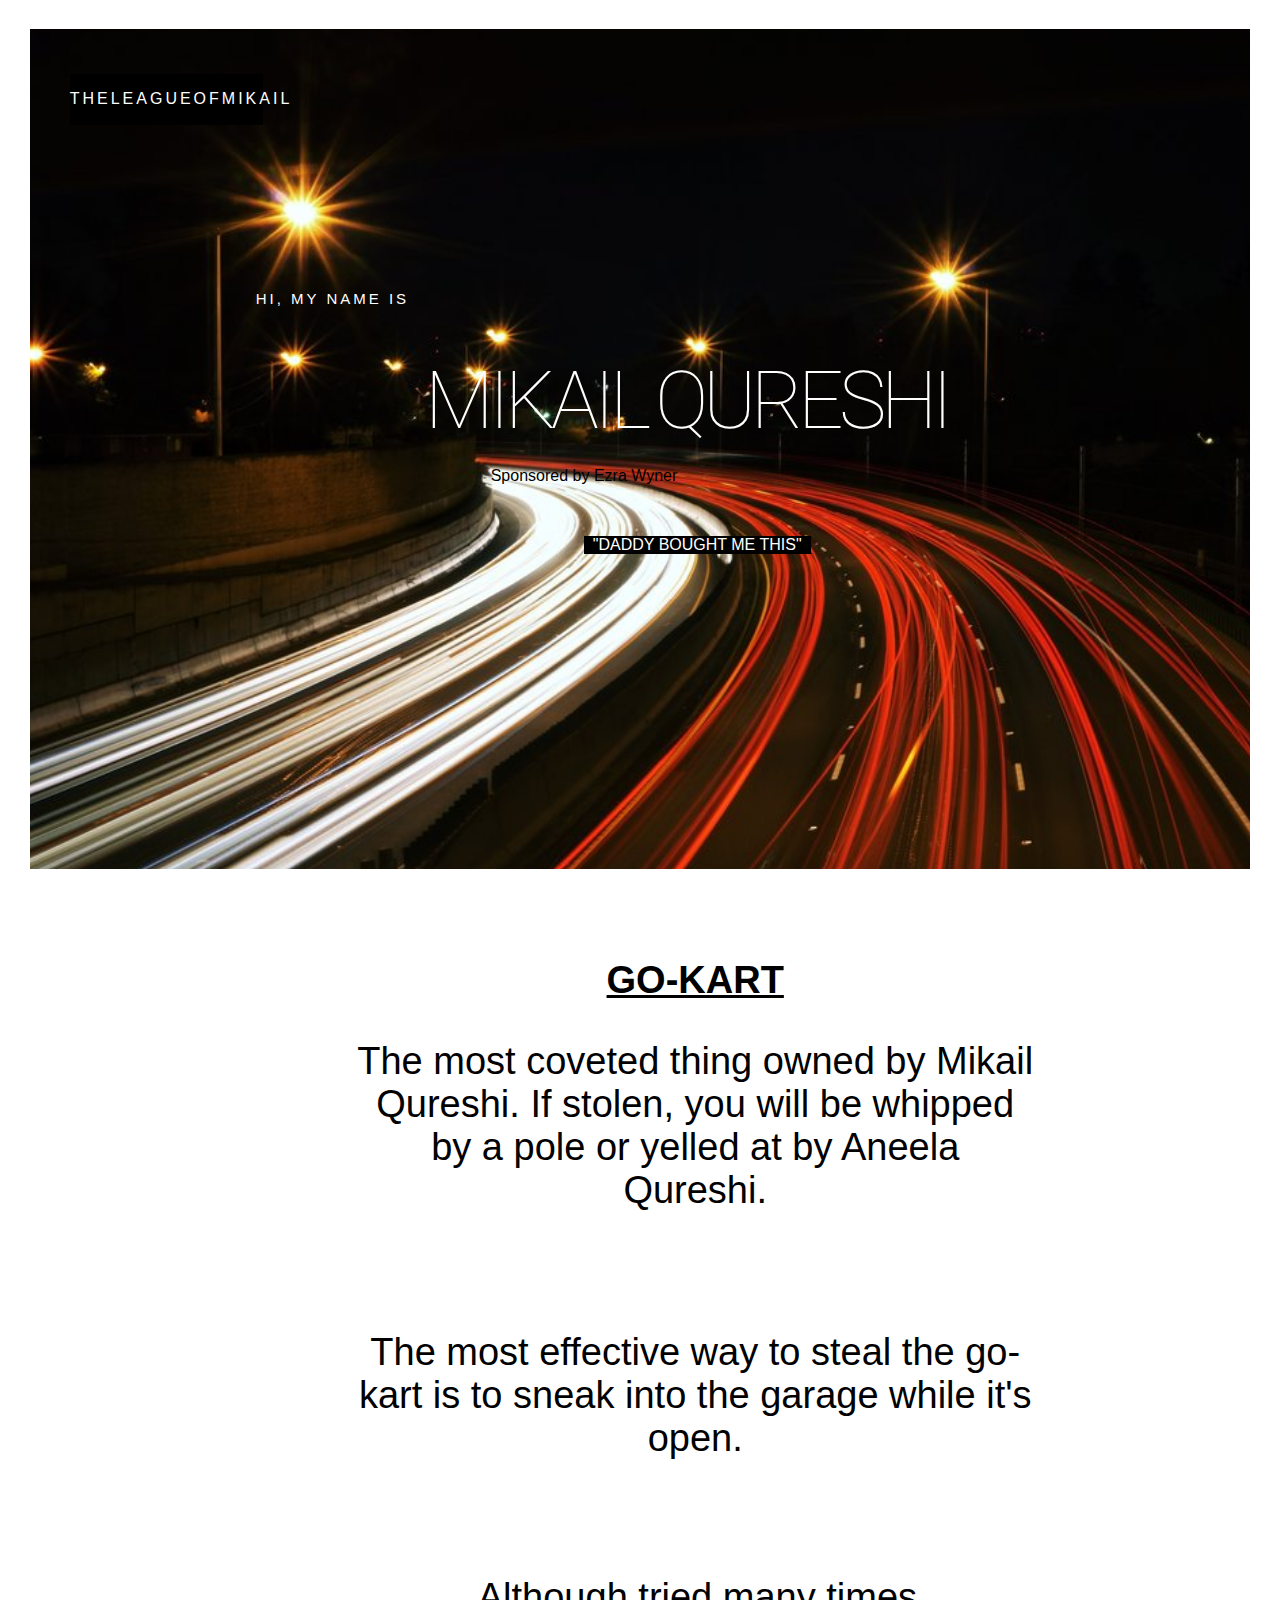
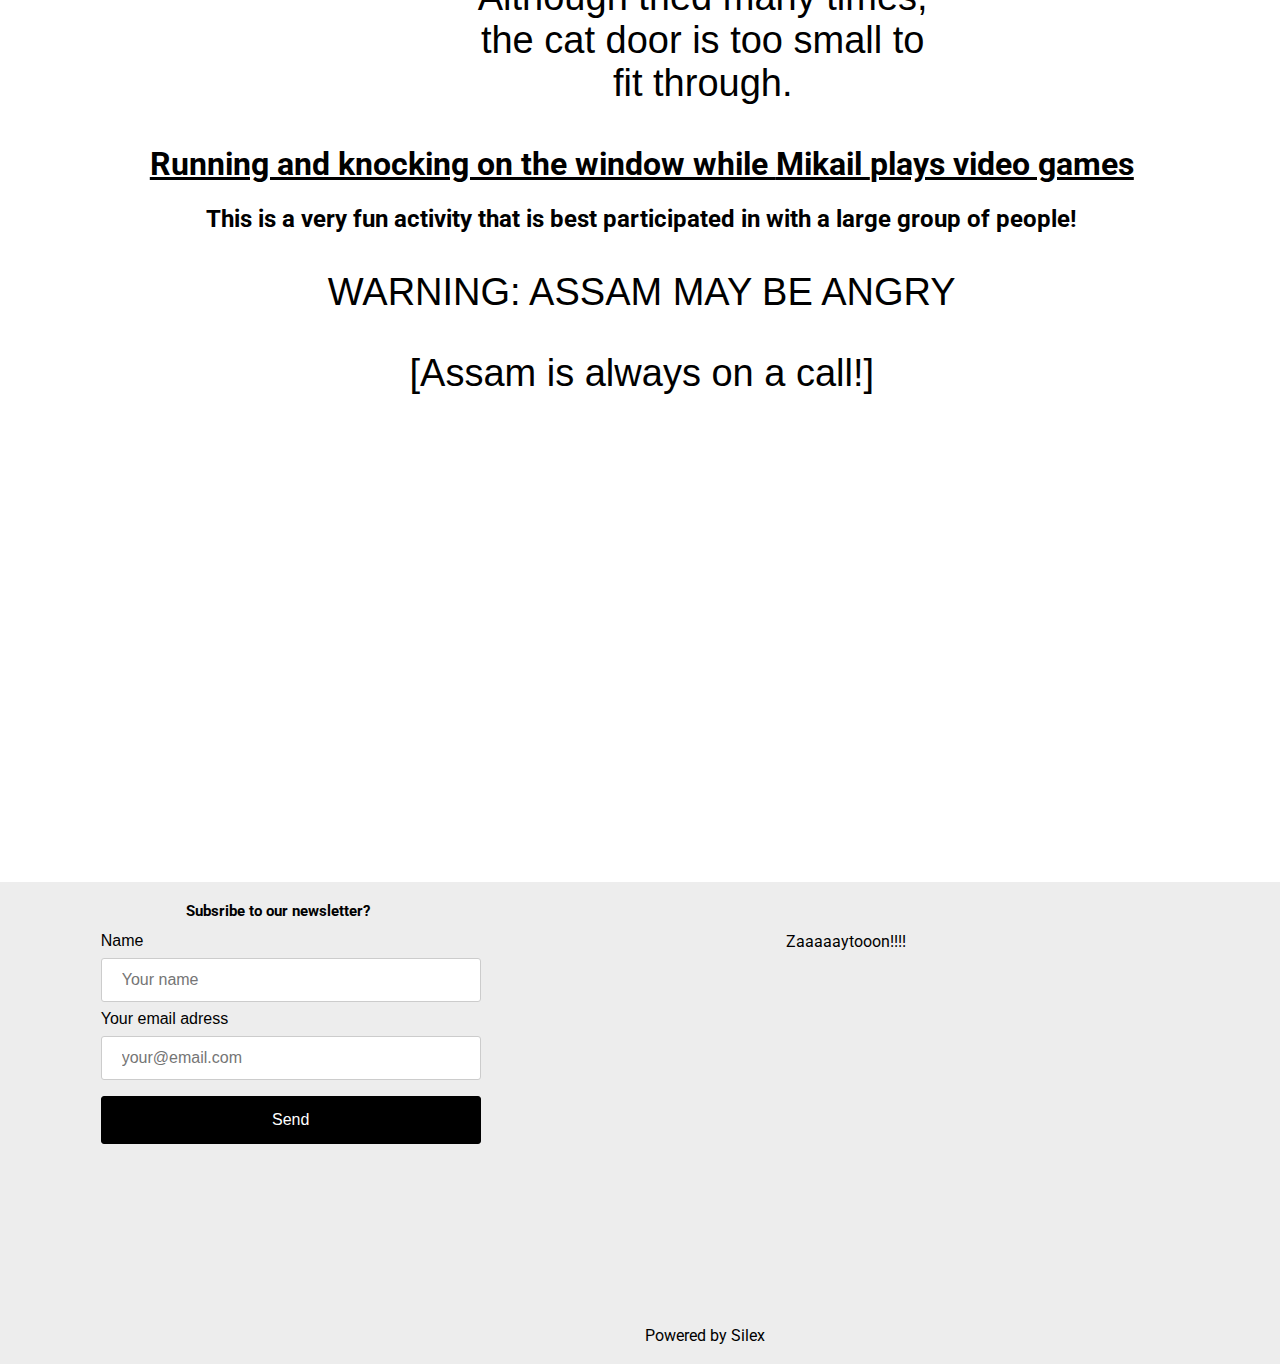
<file: index.html>
<!doctype html><html lang=""><head>
    <meta charset="UTF-8">
    <!-- generator meta tag -->
    <!-- leave this for stats and Silex version check -->
    <meta name="generator" content="Silex v2.2.11">
    <!-- End of generator meta tag -->
    <script type="text/javascript" src="js/jquery.js"></script>
    
    
    <script type="text/javascript" src="js/front-end.js"></script>
    <link rel="stylesheet" href="css/normalize.css">
    <link rel="stylesheet" href="css/front-end.css">

    
    
    
    <title> - Page 1</title>
    

    
<link href="https://fonts.googleapis.com/css?family=Roboto" rel="stylesheet" class="silex-custom-font"><script type="text/javascript" class="silex-script"></script><script src="js/unslider-min.js"></script><script src="js/unslider-min.js"></script><link rel="stylesheet" href="css/unslider.css"><link rel="stylesheet" href="css/unslider.css"><meta name="viewport" content="width=device-width, initial-scale=1"><script src="js/script.js" type="text/javascript"></script><link href="css/styles.css" rel="stylesheet" type="text/css"><style>body { opacity: 0; transition: .25s opacity ease; }</style></head>

<body class="body-initial all-style enable-mobile prevent-resizable prevent-selectable editable-style silex-runtime silex-published" data-silex-type="container-element" style="" data-current-page="page-page-1">
    









    <div data-silex-type="container-element" class="container-element editable-style silex-id-1478366444112-1 section-element hero prevent-resizable" style="">
        
    <div data-silex-type="container-element" class="editable-style silex-element-content silex-id-1478366444112-0 container-element website-width" style=""><div data-silex-type="container-element" class="editable-style silex-id-1537806314257-0 container-element hero-content" style=""><a href="#after-hero" data-silex-type="text-element" class="editable-style silex-id-1537804414408-1 text-element white-button hero-scroll-down" style=""><div class="silex-element-content normal"><p>"Daddy Bought me this"<br></p></div></a><div data-silex-type="text-element" class="editable-style silex-id-1526228786122-6 text-element white-hero-title" style=""><div class="silex-element-content normal"><p>HI, MY NAME IS<br></p><h1>MIKAIL Qureshi<br></h1></div></div><div data-silex-type="text-element" class="editable-style text-element silex-id-1605145029626-0 page-page-1 paged-element text-editor-focus paged-element-visible" style="" data-allow-silex-shortcuts="true"><div class="silex-element-content normal wysihtml-editor"><p>Sponsored by <a href="https://www.instagram.com/ezrawyner/" linktype="LinkTypeExternal" title="Ezra Wyner">Ezra Wyner</a><br></p></div></div></div><a href="#hero" data-silex-type="text-element" class="editable-style silex-id-1526227950696-2 text-element white-logo fixed" style=""><div class="silex-element-content normal"><p>THELEAGueOFMIKAIL</p></div></a></div><div data-silex-type="html-element" class="editable-style html-element silex-id-1593621213637-1 page-page-1 paged-element paged-element-visible" title="" style=""><div class="silex-element-content"><div id="hero"></div></div></div></div>
    <div data-silex-type="container-element" class="container-element editable-style silex-id-1474394621033-3 section-element prevent-resizable" style="">
        
    <div data-silex-type="container-element" class="editable-style silex-element-content silex-id-1474394621032-2 container-element website-width"><div data-silex-type="html-element" class="editable-style silex-id-1552764033710-0 html-element page-page-1 paged-element paged-element-visible" style=""><div class="silex-element-content"><div id="after-hero"></div></div></div><div data-silex-type="text-element" class="editable-style text-element silex-id-1600553804215-0 page-page-1 paged-element black-text paged-element-visible" title="" style=""><div class="silex-element-content normal"><p>Although tried many times, the cat door is too small to fit through.<br></p></div></div><div data-silex-type="text-element" class="editable-style silex-id-1526229898484-7 text-element black-text" style=""><div class="silex-element-content normal"><p><u>GO-KART</u></p><p>﻿The most coveted thing owned by Mikail Qureshi. If stolen, you will be whipped by a pole or yelled at by Aneela Qureshi.<br></p><p><br></p><p>The most effective way to steal the go-kart is to sneak into the garage while it's open.<br><br></p></div></div></div></div>
    
















<div data-silex-type="container-element" class="container-element editable-style section-element silex-id-1526228746540-3 prevent-resizable" style="">
        <div data-silex-type="container-element" class="editable-style silex-element-content container-element website-width silex-id-1526228746540-4" style=""><div data-silex-type="html-element" class="editable-style silex-id-1545825199497-0 html-element" style=""><div class="silex-element-content"><p id="menu"></p></div></div><div data-silex-type="text-element" class="editable-style text-element silex-id-1526233329576-0 black-text" title="" style=""><div class="silex-element-content normal"><h1><u><b>Running and knocking on the window while </b></u><u><b>Mikail&nbsp;</b></u><u><b>plays video games</b></u><b></b></h1><h2>This is a very fun activity that is best participated in with a large group of people!</h2><p>WARNING: ASSAM MAY BE ANGRY</p><h3></h3><p>[Assam is always on a call!]</p><p><br></p></div></div></div>
    </div><div data-silex-type="container-element" class="container-element editable-style silex-id-1478366450713-3 section-element prevent-resizable" style="">
        <div data-silex-type="container-element" class="editable-style silex-element-content silex-id-1478366450713-2 container-element website-width" style="">

            
        <div data-silex-type="html-element" class="editable-style silex-id-1526234059780-5 html-element silex-component silex-component-form silex-use-height-not-minheight" style=""><div class="silex-element-content"><form id="id_1605144997685_519" action="https://formspree.io/your@email.com" method="POST">
  
  <div>
    <label for="field1">Name</label>
    <input type="text" required="" id="field1" name="field1" placeholder="Your name">
  </div>
  
  
  <div>
    <label for="field2">Your email adress</label>
    <input type="text" required="" id="field2" name="field2" placeholder="your@email.com">
  </div>
  
  
  <input type="submit" value="Send">
</form>
<style>#id_1605144997685_519 input[type=text], select {width: 100%; padding: 12px 20px; margin: 8px 0; display: inline-block; border: 1px solid #ccc; border-radius: 3px; box-sizing: border-box;}#id_1605144997685_519 input[type=submit] {width: 100%; background-color: #000000; color: #FFFFFF; padding: 14px 20px; margin: 8px 0; border: 1px solid #000000; border-radius: 3px; cursor: pointer;}#id_1605144997685_519 label {color: #000000;}#id_1605144997685_519 .fill-vertical {flex: 1 1 auto; display: flex; flex-direction: column;}#id_1605144997685_519 .fill-vertical textarea {flex: 1 1 auto; width: 100%; height: 150px; padding: 12px 20px; box-sizing: border-box; border: 2px solid #ccc; border-radius: 3px; background-color: #f8f8f8; font-size: 16px; resize: none;}#id_1605144997685_519 {border-radius: 3px; display: flex; flex-direction: column; justify-content: space-between; height: 100%;}</style>

</div></div><div class="editable-style silex-id-1442914737143-3 text-element" data-silex-type="text-element" style="">
                <div class="silex-element-content normal">
                    <br>
                    <a href="//www.silex.me/">Powered by Silex</a>
                </div>
            </div><div data-silex-type="text-element" class="editable-style silex-id-1526233907434-4 text-element text-style-2" style=""><div class="silex-element-content normal"><h2>Subsribe to our newsletter?<br></h2></div></div><div data-silex-type="text-element" class="editable-style text-element text-style-1 silex-id-1526234233846-7" style=""><div class="silex-element-content normal">Zaaaaaytooon!!!!<br></div></div></div>
    </div>
</body></html>
</file>
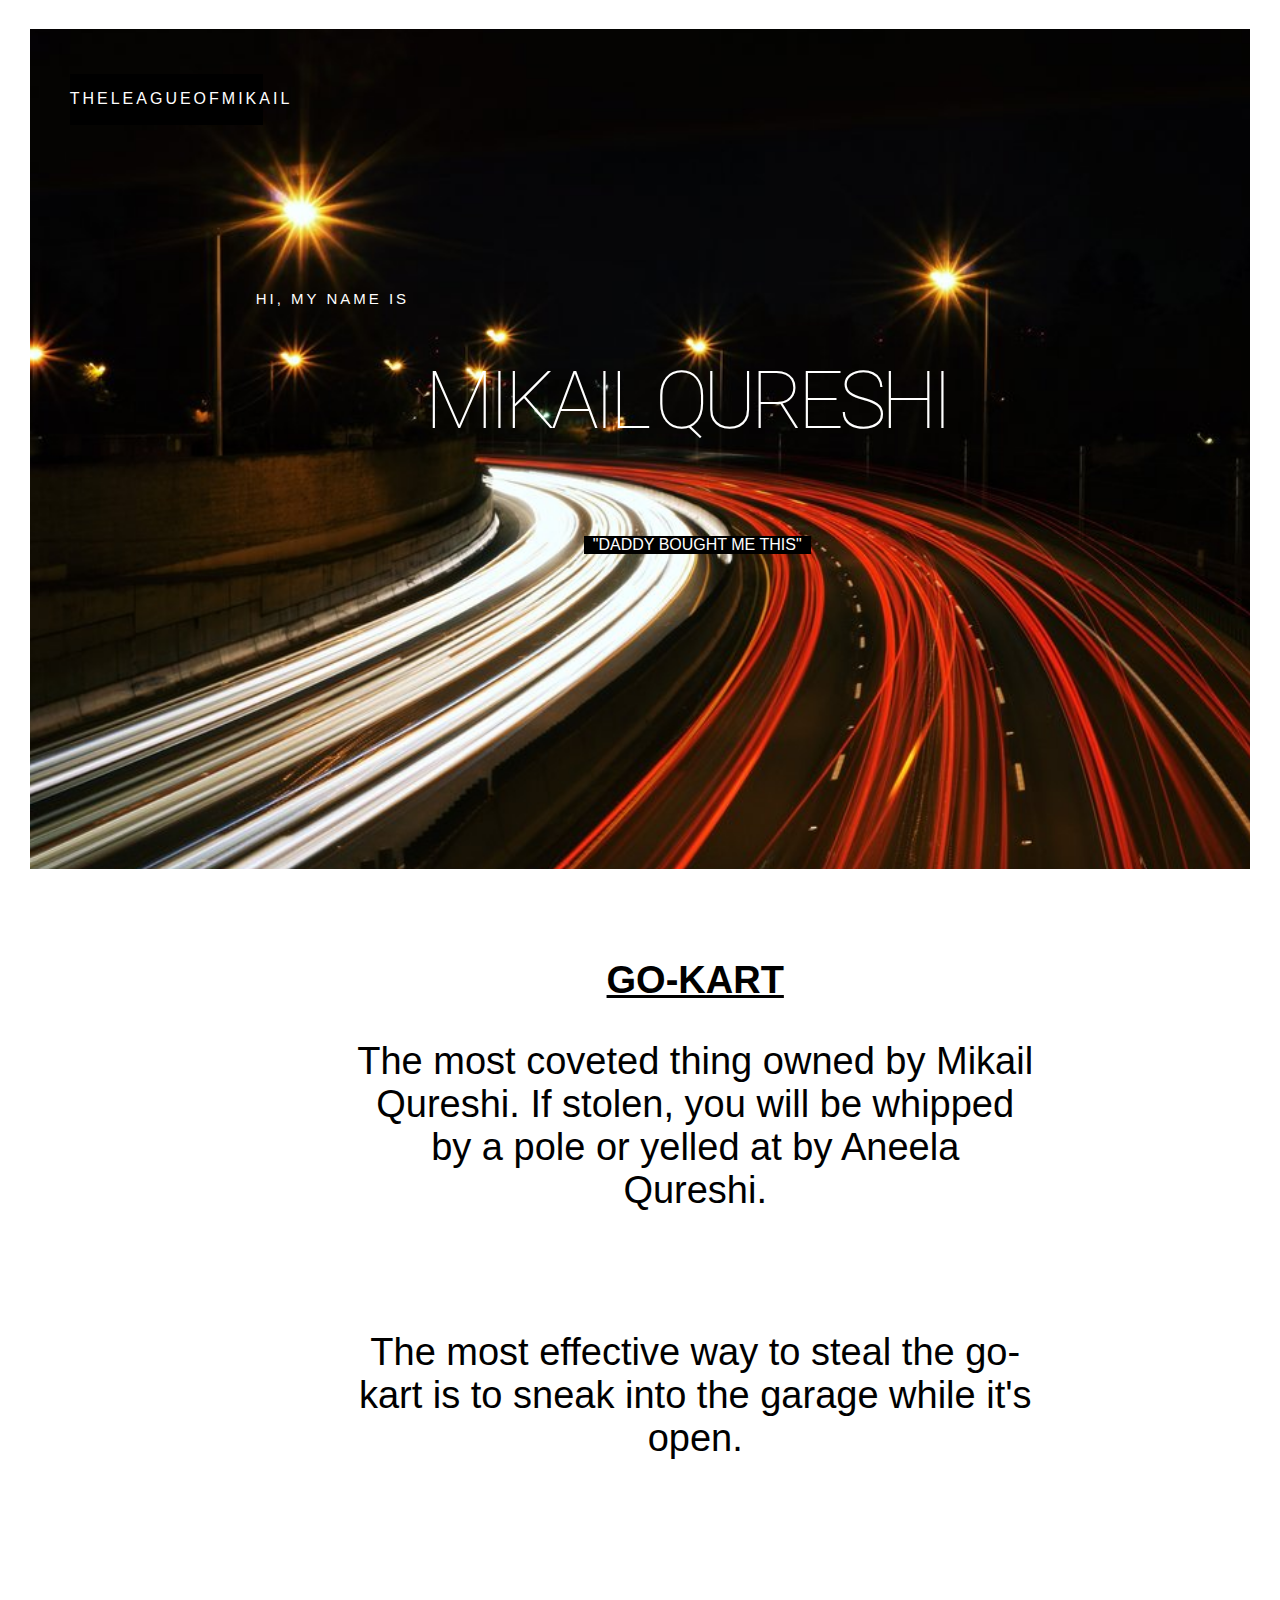
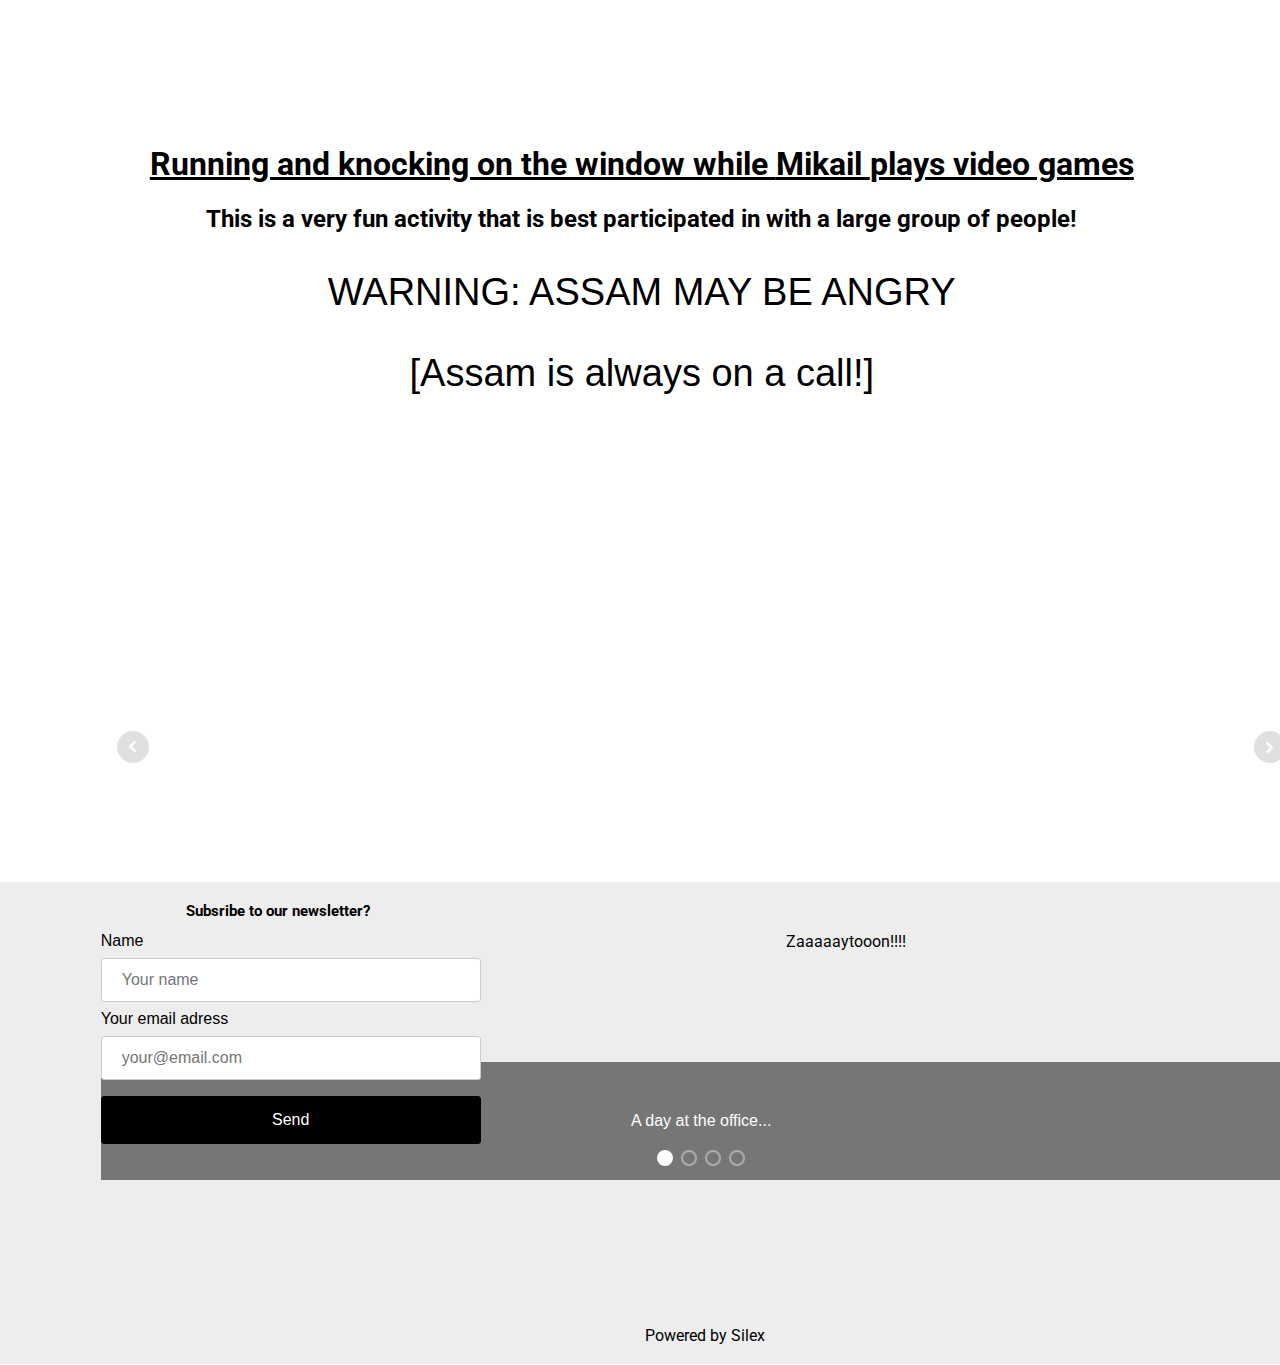
<file: page-2.html>
<!doctype html><html lang=""><head>
    <meta charset="UTF-8">
    <!-- generator meta tag -->
    <!-- leave this for stats and Silex version check -->
    <meta name="generator" content="Silex v2.2.11">
    <!-- End of generator meta tag -->
    <script type="text/javascript" src="js/jquery.js"></script>
    
    
    <script type="text/javascript" src="js/front-end.js"></script>
    <link rel="stylesheet" href="css/normalize.css">
    <link rel="stylesheet" href="css/front-end.css">

    
    
    
    <title> - Page 2</title>
    

    
<link href="https://fonts.googleapis.com/css?family=Roboto" rel="stylesheet" class="silex-custom-font"><script type="text/javascript" class="silex-script"></script><script src="js/unslider-min.js"></script><script src="js/unslider-min.js"></script><link rel="stylesheet" href="css/unslider.css"><link rel="stylesheet" href="css/unslider.css"><meta name="viewport" content="width=device-width, initial-scale=1"><script src="js/script.js" type="text/javascript"></script><link href="css/styles.css" rel="stylesheet" type="text/css"><style>body { opacity: 0; transition: .25s opacity ease; }</style></head>

<body class="body-initial all-style enable-mobile prevent-resizable prevent-selectable editable-style silex-runtime silex-published" data-silex-type="container-element" style="" data-current-page="page-page-2">
    









    <div data-silex-type="container-element" class="container-element editable-style silex-id-1478366444112-1 section-element hero prevent-resizable" style="">
        
    <div data-silex-type="container-element" class="editable-style silex-element-content silex-id-1478366444112-0 container-element website-width" style=""><div data-silex-type="container-element" class="editable-style silex-id-1537806314257-0 container-element hero-content" style=""><a href="#after-hero" data-silex-type="text-element" class="editable-style silex-id-1537804414408-1 text-element white-button hero-scroll-down" style=""><div class="silex-element-content normal"><p>"Daddy Bought me this"<br></p></div></a><div data-silex-type="text-element" class="editable-style silex-id-1526228786122-6 text-element white-hero-title" style=""><div class="silex-element-content normal"><p>HI, MY NAME IS<br></p><h1>MIKAIL Qureshi<br></h1></div></div></div><a href="#hero" data-silex-type="text-element" class="editable-style silex-id-1526227950696-2 text-element white-logo fixed" style=""><div class="silex-element-content normal"><p>THELEAGueOFMIKAIL</p></div></a></div></div>
    <div data-silex-type="container-element" class="container-element editable-style silex-id-1474394621033-3 section-element prevent-resizable" style="">
        
    <div data-silex-type="container-element" class="editable-style silex-element-content silex-id-1474394621032-2 container-element website-width"><div data-silex-type="text-element" class="editable-style silex-id-1526229898484-7 text-element black-text" style=""><div class="silex-element-content normal"><p><u>GO-KART</u></p><p>﻿The most coveted thing owned by Mikail Qureshi. If stolen, you will be whipped by a pole or yelled at by Aneela Qureshi.<br></p><p><br></p><p>The most effective way to steal the go-kart is to sneak into the garage while it's open.<br><br></p></div></div></div></div>
    
















<div data-silex-type="container-element" class="container-element editable-style section-element silex-id-1526228746540-3 prevent-resizable" style="">
        <div data-silex-type="container-element" class="editable-style silex-element-content container-element website-width silex-id-1526228746540-4" style=""><div data-silex-type="html-element" class="editable-style silex-id-1545825199497-0 html-element" style=""><div class="silex-element-content"><p id="menu"></p></div></div><div data-silex-type="html-element" class="editable-style silex-id-1526243483554-2 html-element silex-component silex-component-slideshow silex-use-height-not-minheight page-page-2 paged-element paged-element-visible" style=""><div class="silex-element-content"><div id="parent_1605144997667_51">
<!-- preview -->

<div id="id_1605144997667_51">
  <!-- runtime -->
  <!-- the whole slideshow -->
  <ul class="prodotype-runtime">
  
    <li><figure class="slide-0">
      
      <div class="slide-image">
        
          <figcaption>A day at the office...</figcaption>
        
      </div>
      
    </figure></li>
  
    <li><figure class="slide-1">
      
      <a href="https://www.silex.me">
      
      <div class="slide-image">
        
          <figcaption>A link to test</figcaption>
        
      </div>
      
      </a>
      
    </figure></li>
  
    <li><figure class="slide-2">
      
      <div class="slide-image">
        
          <figcaption>The streets</figcaption>
        
      </div>
      
    </figure></li>
  
    <li><figure class="slide-3">
      
      <div class="slide-image">
        
          <figcaption>Go shopping!</figcaption>
        
      </div>
      
    </figure></li>
  
  </ul>
</div>
</div>
<style type="text/css">#parent_1605144997667_51 .prodotype-preview {list-style-type: none; margin: 0; padding: 0;}#parent_1605144997667_51 .prodotype-preview .preview-text {display: flex; align-items: center; justify-content: center;}#parent_1605144997667_51 .prodotype-preview .preview-text p {z-index: 1; background-color: black; color: white;}#parent_1605144997667_51 .slide-0 .slide-image {background-image: url(http://localhost:6805/ce/fs/get/Documents/silex-templates/agency/assets/kobu-agency-472677-unsplash.jpg);}#parent_1605144997667_51 .slide-1 .slide-image {background-image: url(http://localhost:6805/ce/fs/get/Documents/silex-templates/agency/assets/frankie-cordoba-557800-unsplash.jpg);}#parent_1605144997667_51 .slide-2 .slide-image {background-image: url(http://localhost:6805/ce/fs/get/Documents/silex-templates/agency/assets/nicolai-berntsen-9244-unsplash.jpg);}#parent_1605144997667_51 .slide-3 .slide-image {background-image: url(http://localhost:6805/ce/fs/get/Documents/silex-templates/agency/assets/bianca-lucas-496554-unsplash.jpg);}#parent_1605144997667_51 .slide-image {width: 100%; display: flex; justify-content: center; background-repeat: no-repeat; background-size: cover; background-position: 50%; align-items: flex-end;}#parent_1605144997667_51 figcaption {padding: 50px; color: white; background-color: rgba(0,0,0,0.5); width: 100%; text-align: center;}#parent_1605144997667_51 .unslider-nav {position: absolute; bottom: 10px; left: 0; right: 0; top: auto; margin: 0;}#parent_1605144997667_51 .unslider-nav ol {text-align: center;}#parent_1605144997667_51 .unslider-nav ol li.unslider-active {background: #fff; cursor: default; opacity: 1;}#parent_1605144997667_51 .unslider-nav ol li {display: inline-block; float: none; width: 6px; height: 6px; margin: 0 4px; padding: 3px; background: transparent; border-radius: 10px; overflow: hidden; text-indent: -999em; border: 2px solid #fff; cursor: pointer; opacity: .4;}#parent_1605144997667_51 .unslider-arrow {display: block; width: 32px; height: 32px; top: 50%; right: 16px; left: auto; margin-top: -16px; overflow: hidden; background: rgba(0,0,0,.2) no-repeat 50% 50%; background-image: url([data-uri]); background-size: 7px 11px; border-radius: 32px; text-indent: -999em; opacity: .6; transition: opacity .2s;}#parent_1605144997667_51 .unslider-arrow.prev {left: 16px; right: auto; -ms-transform: rotate(-180deg); transform: rotate(-180deg);}</style>
<script type="text/javascript">
  (function() {
    function initUnslider() {
      // do not start in the editor (it would mess with the markup)
      if(!$('body').hasClass('silex-runtime')) return;

      var slider = $('#id_1605144997667_51').unslider({
        'autoplay': true,
        'speed': 750,
        'delay': 3000,
        'index': 0,
        'nav': true,
        'animation': 'horizontal',
        'arrows': true
      });
      //  Listen to slide changes
      
      // apply element height to the images
      var silexElement = $('#id_1605144997667_51').closest('.editable-style');
      var elementMinHeight = silexElement.css('height');
      var elementWidth = silexElement.css('width');
      $('#id_1605144997667_51 li .slide-image').css({
        'height': elementMinHeight
      });
      
  }
    initUnslider();
  })();
</script>
</div></div><div data-silex-type="text-element" class="editable-style text-element silex-id-1526233329576-0 black-text" title="" style=""><div class="silex-element-content normal"><h1><u><b>Running and knocking on the window while </b></u><u><b>Mikail&nbsp;</b></u><u><b>plays video games</b></u><b></b></h1><h2>This is a very fun activity that is best participated in with a large group of people!</h2><p>WARNING: ASSAM MAY BE ANGRY</p><h3></h3><p>[Assam is always on a call!]</p><p><br></p></div></div></div>
    </div><div data-silex-type="container-element" class="container-element editable-style silex-id-1478366450713-3 section-element prevent-resizable" style="">
        <div data-silex-type="container-element" class="editable-style silex-element-content silex-id-1478366450713-2 container-element website-width" style="">

            
        <div data-silex-type="html-element" class="editable-style silex-id-1526234059780-5 html-element silex-component silex-component-form silex-use-height-not-minheight" style=""><div class="silex-element-content"><form id="id_1605144997685_519" action="https://formspree.io/your@email.com" method="POST">
  
  <div>
    <label for="field1">Name</label>
    <input type="text" required="" id="field1" name="field1" placeholder="Your name">
  </div>
  
  
  <div>
    <label for="field2">Your email adress</label>
    <input type="text" required="" id="field2" name="field2" placeholder="your@email.com">
  </div>
  
  
  <input type="submit" value="Send">
</form>
<style>#id_1605144997685_519 input[type=text], select {width: 100%; padding: 12px 20px; margin: 8px 0; display: inline-block; border: 1px solid #ccc; border-radius: 3px; box-sizing: border-box;}#id_1605144997685_519 input[type=submit] {width: 100%; background-color: #000000; color: #FFFFFF; padding: 14px 20px; margin: 8px 0; border: 1px solid #000000; border-radius: 3px; cursor: pointer;}#id_1605144997685_519 label {color: #000000;}#id_1605144997685_519 .fill-vertical {flex: 1 1 auto; display: flex; flex-direction: column;}#id_1605144997685_519 .fill-vertical textarea {flex: 1 1 auto; width: 100%; height: 150px; padding: 12px 20px; box-sizing: border-box; border: 2px solid #ccc; border-radius: 3px; background-color: #f8f8f8; font-size: 16px; resize: none;}#id_1605144997685_519 {border-radius: 3px; display: flex; flex-direction: column; justify-content: space-between; height: 100%;}</style>

</div></div><div class="editable-style silex-id-1442914737143-3 text-element" data-silex-type="text-element" style="">
                <div class="silex-element-content normal">
                    <br>
                    <a href="//www.silex.me/">Powered by Silex</a>
                </div>
            </div><div data-silex-type="text-element" class="editable-style silex-id-1526233907434-4 text-element text-style-2" style=""><div class="silex-element-content normal"><h2>Subsribe to our newsletter?<br></h2></div></div><div data-silex-type="text-element" class="editable-style text-element text-style-1 silex-id-1526234233846-7" style=""><div class="silex-element-content normal">Zaaaaaytooon!!!!<br></div></div></div>
    </div>
</body></html>
</file>
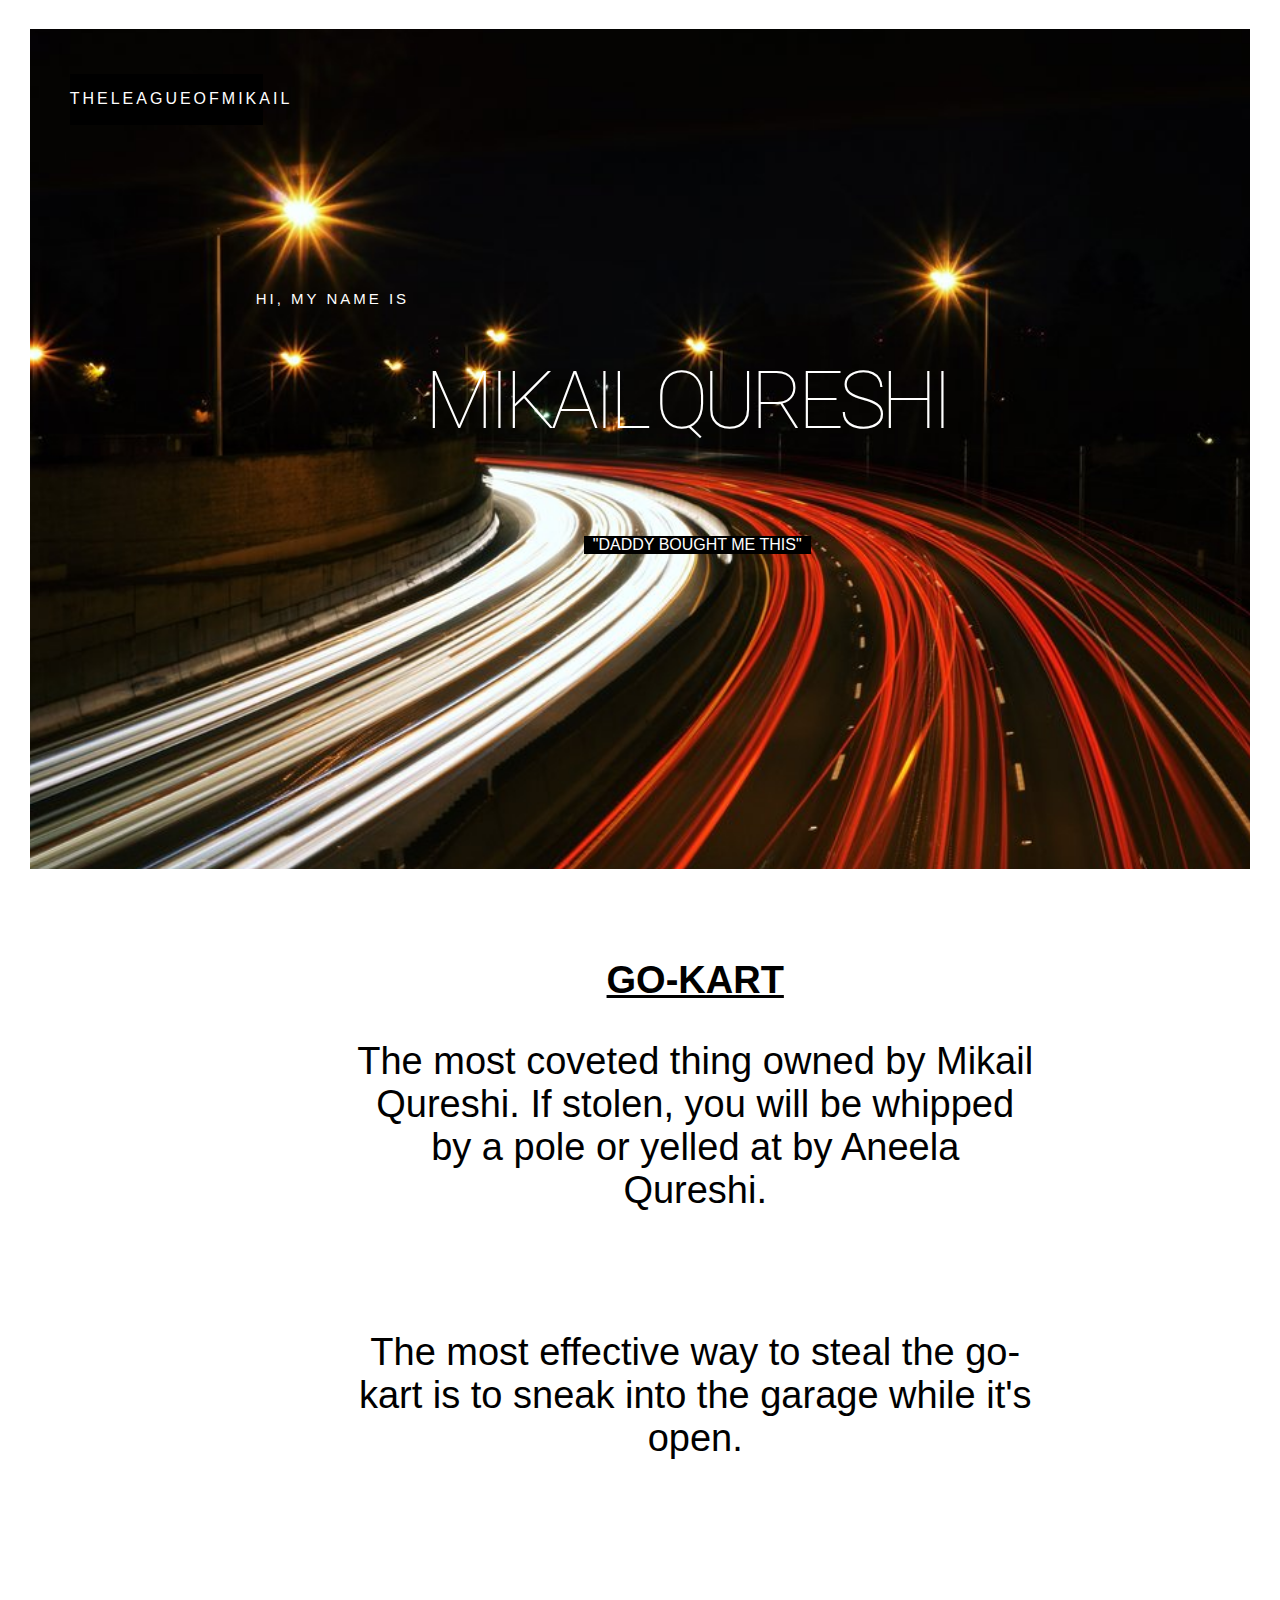
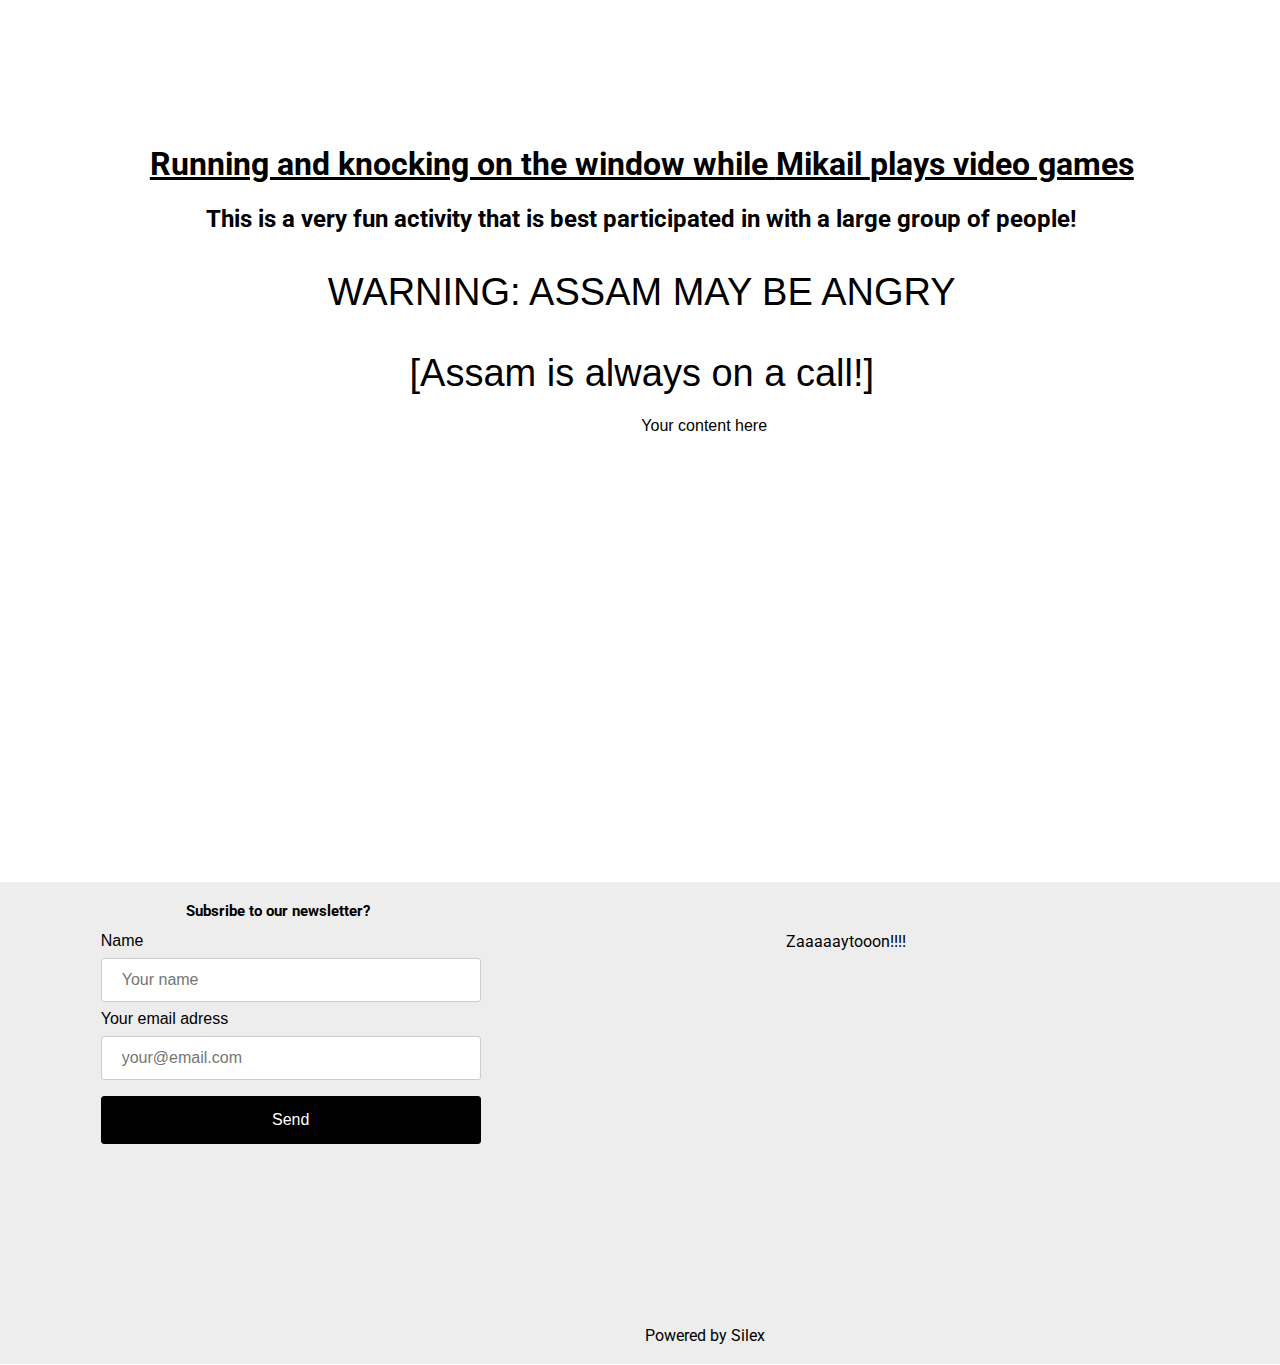
<file: page-3.html>
<!doctype html><html lang=""><head>
    <meta charset="UTF-8">
    <!-- generator meta tag -->
    <!-- leave this for stats and Silex version check -->
    <meta name="generator" content="Silex v2.2.11">
    <!-- End of generator meta tag -->
    <script type="text/javascript" src="js/jquery.js"></script>
    
    
    <script type="text/javascript" src="js/front-end.js"></script>
    <link rel="stylesheet" href="css/normalize.css">
    <link rel="stylesheet" href="css/front-end.css">

    
    
    
    <title> - Page 3</title>
    

    
<link href="https://fonts.googleapis.com/css?family=Roboto" rel="stylesheet" class="silex-custom-font"><script type="text/javascript" class="silex-script"></script><script src="js/unslider-min.js"></script><script src="js/unslider-min.js"></script><link rel="stylesheet" href="css/unslider.css"><link rel="stylesheet" href="css/unslider.css"><meta name="viewport" content="width=device-width, initial-scale=1"><script src="js/script.js" type="text/javascript"></script><link href="css/styles.css" rel="stylesheet" type="text/css"><style>body { opacity: 0; transition: .25s opacity ease; }</style></head>

<body class="body-initial all-style enable-mobile prevent-resizable prevent-selectable editable-style silex-runtime silex-published" data-silex-type="container-element" style="" data-current-page="page-page-3">
    









    <div data-silex-type="container-element" class="container-element editable-style silex-id-1478366444112-1 section-element hero prevent-resizable" style="">
        
    <div data-silex-type="container-element" class="editable-style silex-element-content silex-id-1478366444112-0 container-element website-width" style=""><div data-silex-type="container-element" class="editable-style silex-id-1537806314257-0 container-element hero-content" style=""><a href="#after-hero" data-silex-type="text-element" class="editable-style silex-id-1537804414408-1 text-element white-button hero-scroll-down" style=""><div class="silex-element-content normal"><p>"Daddy Bought me this"<br></p></div></a><div data-silex-type="text-element" class="editable-style silex-id-1526228786122-6 text-element white-hero-title" style=""><div class="silex-element-content normal"><p>HI, MY NAME IS<br></p><h1>MIKAIL Qureshi<br></h1></div></div></div><a href="#hero" data-silex-type="text-element" class="editable-style silex-id-1526227950696-2 text-element white-logo fixed" style=""><div class="silex-element-content normal"><p>THELEAGueOFMIKAIL</p></div></a></div></div>
    <div data-silex-type="container-element" class="container-element editable-style silex-id-1474394621033-3 section-element prevent-resizable" style="">
        
    <div data-silex-type="container-element" class="editable-style silex-element-content silex-id-1474394621032-2 container-element website-width"><div data-silex-type="text-element" class="editable-style silex-id-1526229898484-7 text-element black-text" style=""><div class="silex-element-content normal"><p><u>GO-KART</u></p><p>﻿The most coveted thing owned by Mikail Qureshi. If stolen, you will be whipped by a pole or yelled at by Aneela Qureshi.<br></p><p><br></p><p>The most effective way to steal the go-kart is to sneak into the garage while it's open.<br><br></p></div></div></div></div>
    
















<div data-silex-type="container-element" class="container-element editable-style section-element silex-id-1526228746540-3 prevent-resizable" style="">
        <div data-silex-type="container-element" class="editable-style silex-element-content container-element website-width silex-id-1526228746540-4" style=""><div data-silex-type="html-element" class="editable-style silex-id-1545825199497-0 html-element" style=""><div class="silex-element-content"><p id="menu"></p></div></div><div data-silex-type="text-element" class="editable-style silex-id-1545055337553-1 text-element page-page-3 paged-element page-page-4 paged-element-visible" style=""><div class="silex-element-content normal"><p>Your content here<br></p></div></div><div data-silex-type="text-element" class="editable-style text-element silex-id-1526233329576-0 black-text" title="" style=""><div class="silex-element-content normal"><h1><u><b>Running and knocking on the window while </b></u><u><b>Mikail&nbsp;</b></u><u><b>plays video games</b></u><b></b></h1><h2>This is a very fun activity that is best participated in with a large group of people!</h2><p>WARNING: ASSAM MAY BE ANGRY</p><h3></h3><p>[Assam is always on a call!]</p><p><br></p></div></div></div>
    </div><div data-silex-type="container-element" class="container-element editable-style silex-id-1478366450713-3 section-element prevent-resizable" style="">
        <div data-silex-type="container-element" class="editable-style silex-element-content silex-id-1478366450713-2 container-element website-width" style="">

            
        <div data-silex-type="html-element" class="editable-style silex-id-1526234059780-5 html-element silex-component silex-component-form silex-use-height-not-minheight" style=""><div class="silex-element-content"><form id="id_1605144997685_519" action="https://formspree.io/your@email.com" method="POST">
  
  <div>
    <label for="field1">Name</label>
    <input type="text" required="" id="field1" name="field1" placeholder="Your name">
  </div>
  
  
  <div>
    <label for="field2">Your email adress</label>
    <input type="text" required="" id="field2" name="field2" placeholder="your@email.com">
  </div>
  
  
  <input type="submit" value="Send">
</form>
<style>#id_1605144997685_519 input[type=text], select {width: 100%; padding: 12px 20px; margin: 8px 0; display: inline-block; border: 1px solid #ccc; border-radius: 3px; box-sizing: border-box;}#id_1605144997685_519 input[type=submit] {width: 100%; background-color: #000000; color: #FFFFFF; padding: 14px 20px; margin: 8px 0; border: 1px solid #000000; border-radius: 3px; cursor: pointer;}#id_1605144997685_519 label {color: #000000;}#id_1605144997685_519 .fill-vertical {flex: 1 1 auto; display: flex; flex-direction: column;}#id_1605144997685_519 .fill-vertical textarea {flex: 1 1 auto; width: 100%; height: 150px; padding: 12px 20px; box-sizing: border-box; border: 2px solid #ccc; border-radius: 3px; background-color: #f8f8f8; font-size: 16px; resize: none;}#id_1605144997685_519 {border-radius: 3px; display: flex; flex-direction: column; justify-content: space-between; height: 100%;}</style>

</div></div><div class="editable-style silex-id-1442914737143-3 text-element" data-silex-type="text-element" style="">
                <div class="silex-element-content normal">
                    <br>
                    <a href="//www.silex.me/">Powered by Silex</a>
                </div>
            </div><div data-silex-type="text-element" class="editable-style silex-id-1526233907434-4 text-element text-style-2" style=""><div class="silex-element-content normal"><h2>Subsribe to our newsletter?<br></h2></div></div><div data-silex-type="text-element" class="editable-style text-element text-style-1 silex-id-1526234233846-7" style=""><div class="silex-element-content normal">Zaaaaaytooon!!!!<br></div></div></div>
    </div>
</body></html>
</file>
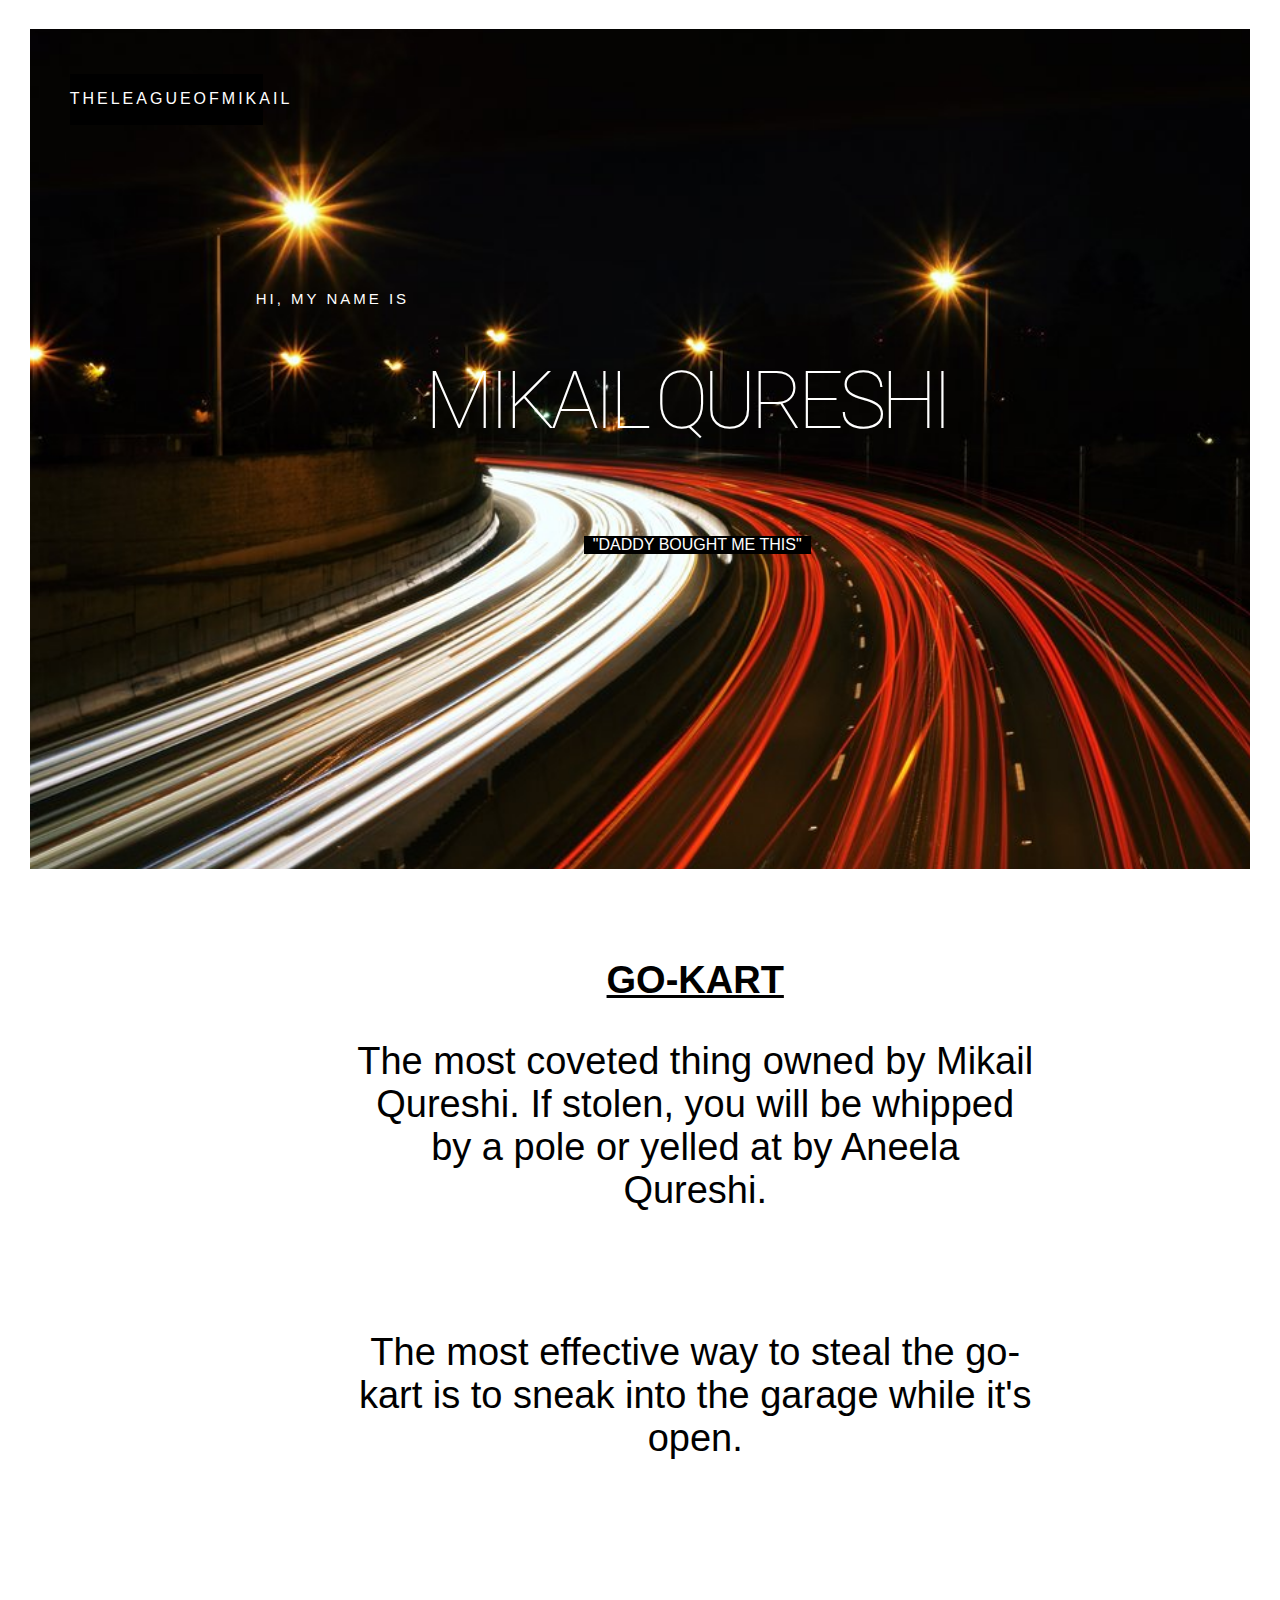
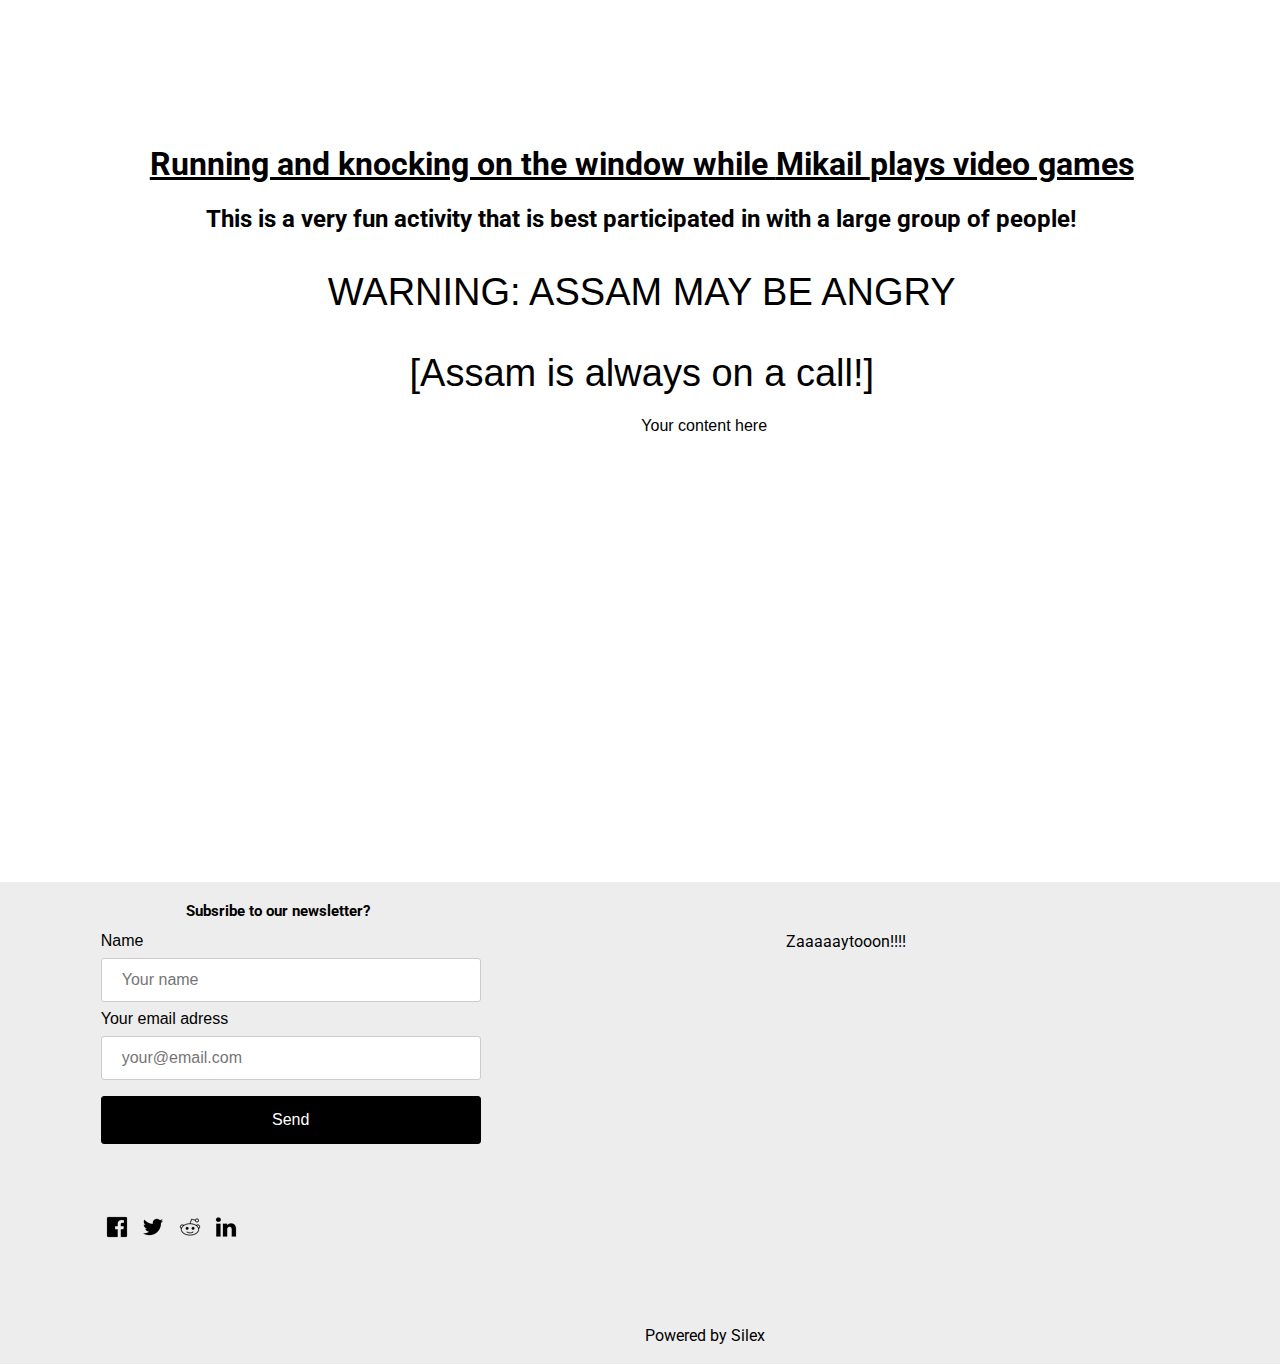
<file: page-4.html>
<!doctype html><html lang=""><head>
    <meta charset="UTF-8">
    <!-- generator meta tag -->
    <!-- leave this for stats and Silex version check -->
    <meta name="generator" content="Silex v2.2.11">
    <!-- End of generator meta tag -->
    <script type="text/javascript" src="js/jquery.js"></script>
    
    
    <script type="text/javascript" src="js/front-end.js"></script>
    <link rel="stylesheet" href="css/normalize.css">
    <link rel="stylesheet" href="css/front-end.css">

    
    
    
    <title> - Page 4</title>
    

    
<link href="https://fonts.googleapis.com/css?family=Roboto" rel="stylesheet" class="silex-custom-font"><script type="text/javascript" class="silex-script"></script><script src="js/unslider-min.js"></script><script src="js/unslider-min.js"></script><link rel="stylesheet" href="css/unslider.css"><link rel="stylesheet" href="css/unslider.css"><meta name="viewport" content="width=device-width, initial-scale=1"><script src="js/script.js" type="text/javascript"></script><link href="css/styles.css" rel="stylesheet" type="text/css"><style>body { opacity: 0; transition: .25s opacity ease; }</style></head>

<body class="body-initial all-style enable-mobile prevent-resizable prevent-selectable editable-style silex-runtime silex-published" data-silex-type="container-element" style="" data-current-page="page-page-4">
    









    <div data-silex-type="container-element" class="container-element editable-style silex-id-1478366444112-1 section-element hero prevent-resizable" style="">
        
    <div data-silex-type="container-element" class="editable-style silex-element-content silex-id-1478366444112-0 container-element website-width" style=""><div data-silex-type="container-element" class="editable-style silex-id-1537806314257-0 container-element hero-content" style=""><a href="#after-hero" data-silex-type="text-element" class="editable-style silex-id-1537804414408-1 text-element white-button hero-scroll-down" style=""><div class="silex-element-content normal"><p>"Daddy Bought me this"<br></p></div></a><div data-silex-type="text-element" class="editable-style silex-id-1526228786122-6 text-element white-hero-title" style=""><div class="silex-element-content normal"><p>HI, MY NAME IS<br></p><h1>MIKAIL Qureshi<br></h1></div></div></div><a href="#hero" data-silex-type="text-element" class="editable-style silex-id-1526227950696-2 text-element white-logo fixed" style=""><div class="silex-element-content normal"><p>THELEAGueOFMIKAIL</p></div></a></div></div>
    <div data-silex-type="container-element" class="container-element editable-style silex-id-1474394621033-3 section-element prevent-resizable" style="">
        
    <div data-silex-type="container-element" class="editable-style silex-element-content silex-id-1474394621032-2 container-element website-width"><div data-silex-type="text-element" class="editable-style silex-id-1526229898484-7 text-element black-text" style=""><div class="silex-element-content normal"><p><u>GO-KART</u></p><p>﻿The most coveted thing owned by Mikail Qureshi. If stolen, you will be whipped by a pole or yelled at by Aneela Qureshi.<br></p><p><br></p><p>The most effective way to steal the go-kart is to sneak into the garage while it's open.<br><br></p></div></div></div></div>
    
















<div data-silex-type="container-element" class="container-element editable-style section-element silex-id-1526228746540-3 prevent-resizable" style="">
        <div data-silex-type="container-element" class="editable-style silex-element-content container-element website-width silex-id-1526228746540-4" style=""><div data-silex-type="html-element" class="editable-style silex-id-1545825199497-0 html-element" style=""><div class="silex-element-content"><p id="menu"></p></div></div><div data-silex-type="text-element" class="editable-style silex-id-1545055337553-1 text-element page-page-3 paged-element page-page-4 paged-element-visible" style=""><div class="silex-element-content normal"><p>Your content here<br></p></div></div><div data-silex-type="text-element" class="editable-style text-element silex-id-1526233329576-0 black-text" title="" style=""><div class="silex-element-content normal"><h1><u><b>Running and knocking on the window while </b></u><u><b>Mikail&nbsp;</b></u><u><b>plays video games</b></u><b></b></h1><h2>This is a very fun activity that is best participated in with a large group of people!</h2><p>WARNING: ASSAM MAY BE ANGRY</p><h3></h3><p>[Assam is always on a call!]</p><p><br></p></div></div></div>
    </div><div data-silex-type="container-element" class="container-element editable-style silex-id-1478366450713-3 section-element prevent-resizable" style="">
        <div data-silex-type="container-element" class="editable-style silex-element-content silex-id-1478366450713-2 container-element website-width" style="">

            
        <div data-silex-type="html-element" class="editable-style silex-id-1526234059780-5 html-element silex-component silex-component-form silex-use-height-not-minheight" style=""><div class="silex-element-content"><form id="id_1605144997685_519" action="https://formspree.io/your@email.com" method="POST">
  
  <div>
    <label for="field1">Name</label>
    <input type="text" required="" id="field1" name="field1" placeholder="Your name">
  </div>
  
  
  <div>
    <label for="field2">Your email adress</label>
    <input type="text" required="" id="field2" name="field2" placeholder="your@email.com">
  </div>
  
  
  <input type="submit" value="Send">
</form>
<style>#id_1605144997685_519 input[type=text], select {width: 100%; padding: 12px 20px; margin: 8px 0; display: inline-block; border: 1px solid #ccc; border-radius: 3px; box-sizing: border-box;}#id_1605144997685_519 input[type=submit] {width: 100%; background-color: #000000; color: #FFFFFF; padding: 14px 20px; margin: 8px 0; border: 1px solid #000000; border-radius: 3px; cursor: pointer;}#id_1605144997685_519 label {color: #000000;}#id_1605144997685_519 .fill-vertical {flex: 1 1 auto; display: flex; flex-direction: column;}#id_1605144997685_519 .fill-vertical textarea {flex: 1 1 auto; width: 100%; height: 150px; padding: 12px 20px; box-sizing: border-box; border: 2px solid #ccc; border-radius: 3px; background-color: #f8f8f8; font-size: 16px; resize: none;}#id_1605144997685_519 {border-radius: 3px; display: flex; flex-direction: column; justify-content: space-between; height: 100%;}</style>

</div></div><div class="editable-style silex-id-1442914737143-3 text-element" data-silex-type="text-element" style="">
                <div class="silex-element-content normal">
                    <br>
                    <a href="//www.silex.me/">Powered by Silex</a>
                </div>
            </div><div data-silex-type="html-element" class="editable-style silex-id-1526234133380-6 html-element silex-component silex-component-share page-page-4 paged-element paged-element-visible" style=""><div class="silex-element-content">
<ul class="share-buttons" id="id_1605144997682_221">
  
  <li><a href="https://www.facebook.com/sharer/sharer.php?u=http://yoursite.com&amp;t=Your site title" title="Share on Facebook" target="_blank"><img alt="Share on Facebook" src="assets/Facebook.png"></a></li>
  
  
  <li><a href="https://twitter.com/intent/tweet?source=http://yoursite.com&amp;text=Your site title:%20http://yoursite.com&amp;via=silexlabs" target="_blank" title="Share on Twitter"><img alt="Twitt" src="assets/Twitter.png"></a></li>
  
  
  
  
  
  
  <li><a href="http://www.reddit.com/submit?url=http://yoursite.com&amp;title=Your site title" target="_blank" title="Submit to Reddit"><img alt="Submit to Reddit" src="assets/Reddit.png"></a></li>
  
  
  <li><a href="http://www.linkedin.com/shareArticle?mini=true&amp;url=http://yoursite.com&amp;title=Your site title&amp;summary=Your site description&amp;source=http://yoursite.com" target="_blank" title="Share on LinkedIn"><img alt="Share on LinkedIn" src="assets/LinkedIn.png"></a></li>
  
  
  
  
</ul>

<style type="text/css">#id_1605144997682_221.share-buttons {list-style: none; padding: 0;}#id_1605144997682_221.share-buttons li {display: inline;}#id_1605144997682_221.share-buttons .sr-only {position: absolute; clip: rect(1px, 1px, 1px, 1px); padding: 0; border: 0; height: 1px; width: 1px; overflow: hidden;}</style>
</div></div><div data-silex-type="text-element" class="editable-style silex-id-1526233907434-4 text-element text-style-2" style=""><div class="silex-element-content normal"><h2>Subsribe to our newsletter?<br></h2></div></div><div data-silex-type="text-element" class="editable-style text-element text-style-1 silex-id-1526234233846-7" style=""><div class="silex-element-content normal">Zaaaaaytooon!!!!<br></div></div></div>
    </div>
</body></html>
</file>
<file: css/front-end.css>
/**
 * This file holds the styles of websites while editing
 */

body {
  min-height: 100vh;
  min-width: 98vw; /* remove approx size of vertical scroll bar */
}

/* prevent-auto-z-index is to let the components handle their z-index */
.section-element > .silex-element-content > *:not(.prevent-auto-z-index):not(.fixed) {
  /* put the elements of a section on top of sections bellow */
  z-index: 10;
}
.website-width {
  width: 960px;
}
.paged-element-hidden {
  display: none;
}
/* resize */
.editable-style.image-element img {
  border-radius: inherit; /* this is to follow the element's radius */
	width: 100%;
	height: 100%;
}
/*
 .image-element > .silex-element-content {
	overflow: hidden;
}
*/
.html-element .silex-element-content {
  /* enable HTML content to have style="min-height: inherit;" */
  /* removed because it makes components buggy, add it to silex if you need to
  position: absolute;
  min-height: inherit;
  width: 100%; /* needed by slideshow components and probably others */
  /*
  height: 100%; /* needed by slideshow kreview and probably others */
}
/* wysihtml text editor styles */
.wysiwyg-float-left {
  float: left;
  margin: 0 8px 8px 0;
}
.wysiwyg-float-right {
  float: right;
  margin: 0 0 8px 8px;
}
/* Remove dots surrounding links in Firefox
    because of normalize.css */
a:focus{ outline: none;}

body .editable-style[data-silex-href] {
  cursor: pointer;
}
body.enable-mobile .editable-style.hide-on-desktop {
  display: none;
}
/* only outside the editor */
.silex-runtime .fixed {
  position: absolute;
  z-index: 20;
}
/* Mobile styles */
@media (max-width:480px) {
  /* hide horizontal scroll bar which appears because of residual values in css
  html {
    overflow-x: hidden;
  }
  */
  body {
    position: initial; /* used to be absolute but now only in editor (editable.css), when position is absolute the body has the size of its content */
  }
  /* mobile mode */
  body.enable-mobile .editable-style:not(.prevent-mobile-style),
  body.enable-mobile .background.background-initial {
    position: static;
    top: auto;
    left: auto;
    max-width: 100%;
    min-width: auto; /* this is to remove sections min-width, since section min-width is set to the witdh of its content in Element::setStyle() */
    margin-left: auto;
    margin-right: auto;
  }
  body.enable-mobile .editable-style.container-element {
    padding: 10px; /* leave space between a container and its content */
  }
  body.enable-mobile .editable-style.section-element {
    padding: 0;
  }
  body.enable-mobile .editable-style.section-element > .silex-element-content {
    padding: 10px 0; /* leave space between a container and its content */
  }
  body.enable-mobile.silex-resizing .editable-style:not(.prevent-mobile-style) {
    max-width: unset; /* while dragging let the user size the elements freely */
  }
  body.enable-mobile .image-element.editable-style:not(.prevent-mobile-style) {
    position: relative;
  }
  body.enable-mobile .editable-style.section-element {
    max-width: 100%; /* section bg should be 100% width because user do not need to grab the side and resize */
    padding: 0;
    margin: 0;
  }
  body.enable-mobile .container-element:not(.paged-element-hidden) {
    display: flex;
    align-items: center;
    justify-content: space-around;
    flex-wrap: wrap;
  }
  /* but still hide paged elements or desktop only elements */
  body.enable-mobile .editable-style.hide-on-mobile {
    display: none;
  }
  body.enable-mobile .editable-style.hide-on-desktop:not(.paged-element-hidden) {
    display: initial;
  }
  body.silex-runtime.enable-mobile .background.background-initial {
    max-width: 100%;
  }
}

/**
 * prodotype components
 */
.silex-element-content-full-height .silex-element-content {
  height: 100%;
}
silex-template,
.prodotype-preview {
  display: none;
}
.prodotype-runtime,
.prodotype-runtime-strict {
  display: none;
}
.prodotype-published {
  display: none;
}
body.silex-editor .prodotype-preview {
  display: block;
}
body.silex-runtime .prodotype-runtime,
body.silex-runtime .prodotype-runtime-strict {
  display: block;
}
body.silex-published .prodotype-published {
  display: block;
}
body.silex-publish .prodotype-runtime-strict {
  display: none;
}
.prodotype-force-size {
  position: absolute;
  width: 100%;
  height: 100%;
}
.silex-component-button button {
  width: 100%;
}
/* full-width component*/
div.editable-style.full-width-section {
  min-height: 100px;
}

div.editable-style.full-width-section>.editable-style {
  position: static;
  min-width: 100%;
}

div.editable-style.full-width-section>.editable-style.silex-element-content {
  display: none;
}
</file>
<file: css/unslider.css>
.unslider{overflow:auto;margin:0;padding:0}.unslider-wrap{position:relative}.unslider-wrap.unslider-carousel li{float:left}.unslider-vertical>ul{height:100%}.unslider-vertical li{float:none;width:100%}.unslider-fade{position:relative}.unslider-fade .unslider-wrap li{position:absolute;left:0;top:0;right:0;z-index:8}.unslider-fade .unslider-wrap li.unslider-active{z-index:10}.unslider li,.unslider ol,.unslider ul{list-style:none;margin:0;padding:0;border:none}.unslider-arrow{position:absolute;left:20px;z-index:2;cursor:pointer}.unslider-arrow.next{left:auto;right:20px}
</file>
<file: css/styles.css>
html, body {scroll-behavior: smooth;}.hero-scroll-down {cursor: pointer;}@media (min-width:480px) {body div.container-element.section-element.hero {height: 100vh;}}@media (min-width: 1260px) {body div.container-element.section-element.hero {border: 30px solid white; box-sizing: border-box;}}div.image .text-element {position: absolute; top: 20px; bottom: 20px; left: 20px; right: 20px; width: initial; height: initial;}.silex-runtime div.image .text-element {top: 0; bottom: 0; left: 0; right: 0;}@media (min-width:480px) {div.image .text-element {background-color: rgba(255, 255, 255, .6);}div.image .silex-element-content {display: flex; flex-direction: column; justify-content: center; height: 100%;}.silex-runtime div.image .text-element {opacity: 0; transition: opacity .3s ease;}.silex-runtime div.image:hover .text-element {opacity: 1;}}
.body-initial {background-color: rgba(255,255,255,1); position: static;}.silex-id-1478366444112-1 {background-color: rgba(0,0,0,1); min-width: 1200px; background-image: url(../assets/jake-givens-545-unsplash.jpg); background-position: center center; background-size: cover; background-attachment: fixed; background-repeat: no-repeat; position: static; margin-top: -1px; display: flex;}.silex-id-1478366444112-0 {background-color: transparent; min-height: 639px; background-size: cover; background-position: center center; background-attachment: fixed; background-repeat: no-repeat; position: relative; margin-left: auto; margin-right: auto;}.silex-id-1526227950696-2 {width: 193px; top: 45px; left: -31px; min-height: 51px; background-color: rgba(0,0,0,1); position: absolute;}.silex-id-1537806314257-0 {width: 862px; background-color: transparent; top: 112px; left: 155px; min-height: 449px; position: absolute;}.silex-id-1526228786122-6 {width: 861px; top: 134px; left: 0px; min-height: 220px; position: absolute;}.silex-id-1537804414408-1 {width: 227px; top: 378.6000671386719px; left: 328px; background-color: transparent; min-height: 70px; position: absolute;}.silex-id-1474394621033-3 {min-width: 1200px; background-color: rgba(255,255,255,1); position: static; margin-top: -1px;}.silex-id-1474394621032-2 {background-color: transparent; min-height: 846px; position: relative; margin-left: auto; margin-right: auto;}.silex-id-1526229898484-7 {width: 681px; top: 23px; left: 254px; min-height: 658px; position: absolute;}.silex-id-1552764033710-0 {width: 100px; background-color: transparent; top: 0px; left: 0px; min-height: 100px; position: absolute;}.silex-id-1526228746540-3 {min-width: 1200px; position: static; margin-top: -1px;}.silex-id-1526228746540-4 {background-color: transparent; min-height: 740px; position: relative; margin-left: auto; margin-right: auto; background-image: url(https://images.unsplash.com/photo-1516055619834-586f8c75d1de?ixlib=rb-1.2.1&q=80&fm=jpg&crop=entropy&cs=tinysrgb&w=1080&fit=max&ixid=eyJhcHBfaWQiOjM0Nzl9);}.silex-id-1545825199497-0 {width: 100px; background-color: rgb(255, 255, 255); top: 0px; left: 0px; min-height: 100px; position: absolute;}.silex-id-1526233329576-0 {width: 1082.199951171875px; top: -19px; left: 0px; min-height: 634px; position: absolute; background-image: url(https://images.unsplash.com/photo-1555349260-32bfc31e538d?ixlib=rb-1.2.1&q=80&fm=jpg&crop=entropy&cs=tinysrgb&w=1080&fit=max&ixid=eyJhcHBfaWQiOjM0Nzl9);}.silex-id-1526243483554-2 {height: 866px; width: 1201px; background-color: transparent; top: 171px; left: 0px; position: absolute;}.silex-id-1545055337553-1 {width: 515px; top: 258px; left: 346px; min-height: 100px; position: absolute;}.silex-id-1478366450713-3 {background-color: rgba(237,237,237,1); min-width: 1200px; position: static; margin-top: -1px;}.silex-id-1478366450713-2 {background-color: transparent; min-height: 482px; position: relative; margin-left: auto; margin-right: auto;}.silex-id-1526234059780-5 {width: 380px; height: 215px; background-color: transparent; top: 50px; left: 0px; position: absolute;}.silex-id-1442914737143-3 {width: 349px; top: 425px; left: 430px; min-height: 53px; position: absolute;}.silex-id-1526234133380-6 {width: 156px; background-color: transparent; top: 313px; left: 0px; min-height: 68px; position: absolute;}.silex-id-1526233907434-4 {width: 337px; top: 7.19891357421875px; left: 9px; min-height: 43px; position: absolute;}.silex-id-1526234233846-7 {width: 380px; top: 50.20025634765625px; left: 555px; min-height: 238px; position: absolute;}.silex-id-1593621213637-1 {width: 112px; background-color: transparent; top: -9px; left: 100px; min-height: 38px; position: absolute;}.silex-id-1600553804215-0 {width: 458px; top: 639.9999694824219px; left: 373px; min-height: 158px; position: absolute;}.silex-id-1605145029626-0 {width: 221px; min-height: 84px; position: absolute; top: 310px; left: 217.80010986328125px;}@media only screen and (max-width: 480px) {.silex-id-1478366444112-1 {top: 0px; left: 0px; min-height: 850px;}.silex-id-1478366444112-0 {background-attachment: scroll; background-position: top right; min-height: 850px;}.silex-id-1526227950696-2 {top: 103px; left: 11px; width: 421px; min-height: 75px;}.silex-id-1537806314257-0 {top: 191px; left: 11px; width: 421px; min-height: 715px;}.silex-id-1526228786122-6 {top: 18px; left: 11px; width: 401px; min-height: 451px;}.silex-id-1537804414408-1 {top: 528px; left: 11px; width: 400px; min-height: 79px;}.silex-id-1474394621033-3 {top: 850px; left: 0px;}.silex-id-1474394621032-2 {min-height: 757px;}.silex-id-1526229898484-7 {top: 156px; left: 11px; width: 421px; min-height: 714px;}.silex-id-1526228746540-3 {top: 2052px; left: 0px;}.silex-id-1526228746540-4 {top: 0px; left: 12px; width: 444px; min-height: 1220px;}.silex-id-1545825199497-0 {top: 0px; left: 11px; width: 421px; min-height: 93px;}.silex-id-1545055337553-1 {left: 11px; top: 450px; width: 421px; min-height: 752px;}.silex-id-1478366450713-3 {top: 5308px; left: 0px; min-height: 1524px;}.silex-id-1478366450713-2 {min-height: 1524px;}.silex-id-1526234059780-5 {top: 47px; left: 11px; width: 422px; height: 240px;}.silex-id-1526233907434-4 {top: 381px; left: 11px; width: 422px; min-height: 222px;}.silex-id-1526234233846-7 {top: 697px; left: 11px; width: 422px; min-height: 238px;}.silex-id-1600553804215-0 {top: 156px; left: 11px; width: 421px; min-height: 714px;}}
.text-element > .silex-element-content {font-family: 'Roboto', sans-serif; font-weight: normal; text-align: center;}p {font-family: Verdana, sans-serif;}a {color: #000000; text-decoration: none;}[data-silex-href] {color: #000000; text-decoration: none;}ul li {font-family: Verdana, sans-serif;}@media only screen and (max-width: 480px), only screen and (max-device-width: 480px) {p {font-size: 25px;}a {line-height: 1;}[data-silex-href] {line-height: 1;}}
.white-logo h1 {font-weight: 100; font-size: 80px; color: #ffffff; text-transform: uppercase; line-height: 1; word-spacing: -5px; letter-spacing: -5px;}.white-logo p {font-weight: normal; color: #ffffff; text-align: center; text-transform: uppercase; letter-spacing: 3px;}.white-logo b {font-weight: 600;}.white-logo i {font-style: normal; color: #b32a2a;}.white-logo u {font-weight: 600; font-size: 10px; background-color: #000000; text-decoration: none;}.white-logo u:hover {background-color: #ff0000;}
.white-hero-title h1 {font-weight: 100; font-size: 80px; color: #ffffff; text-align: center; text-transform: uppercase; line-height: 1; word-spacing: -5px; letter-spacing: -5px;}.white-hero-title h2 {font-weight: normal;}.white-hero-title h3 {font-weight: normal;}.white-hero-title.text-element > .silex-element-content {font-weight: 100; font-size: 15px; color: #ffffff; text-align: left; text-transform: uppercase; letter-spacing: 3px;}.white-hero-title p {font-weight: normal;}.white-hero-title b {font-weight: normal; color: #d30000;}.white-hero-title i {font-style: normal; color: #b32a2a;}.white-hero-title u {font-weight: normal; text-decoration: none;}.white-hero-title ul li {list-style-type: none; text-align: center;}.white-hero-title u:hover {background-color: #b32a2a;}
.black-text h1 {font-weight: 600; text-align: center;}.black-text p {font-weight: lighter; font-size: 38px; text-align: center;}.black-text a {font-weight: lighter; font-size: 12px; text-transform: uppercase; line-height: 1; letter-spacing: 0px;}.black-text [data-silex-href] {font-weight: lighter; font-size: 12px; text-transform: uppercase; line-height: 1; letter-spacing: 0px;}.black-text i {font-style: normal; font-weight: normal; text-transform: uppercase;}.black-text u {font-weight: bold;}.black-text .page-link-active {color: #d30000;}@media only screen and (max-width: 480px), only screen and (max-device-width: 480px) {.black-text p {font-size: 35px;}.black-text a {font-size: 22px;}.black-text [data-silex-href] {font-size: 22px;}}
.text-style-1 h2 {font-size: 15px;}.text-style-1 b {font-weight: normal;}@media only screen and (max-width: 480px), only screen and (max-device-width: 480px) {.text-style-1 h2 {font-size: 25px;}}
.text-style-2 h2 {font-size: 15px;}.text-style-2 p {line-height: 0.3;}.text-style-2 b {font-weight: lighter; font-size: 10px; text-transform: uppercase;}.text-style-2 ul:last-child {color: #000000;}.text-style-2 p:hover {color: #b32a2a;}@media only screen and (max-width: 480px), only screen and (max-device-width: 480px) {.text-style-2 h2 {font-size: 25px;}.text-style-2 b {font-size: 17px;}}
.image-caption p {font-weight: normal; text-align: center; text-transform: uppercase;}@media only screen and (max-width: 480px), only screen and (max-device-width: 480px) {.image-caption p {color: #ffffff;}}
.white-button.text-element > .silex-element-content {font-weight: normal; color: #ffffff; background-color: #000000; text-transform: uppercase;}
.website-width {width: 1078.5999755859375px;}@media (min-width: 481px) {.silex-editor {min-width: 1278.5999755859375px;}}body.silex-runtime {opacity: 1;}
</file>
